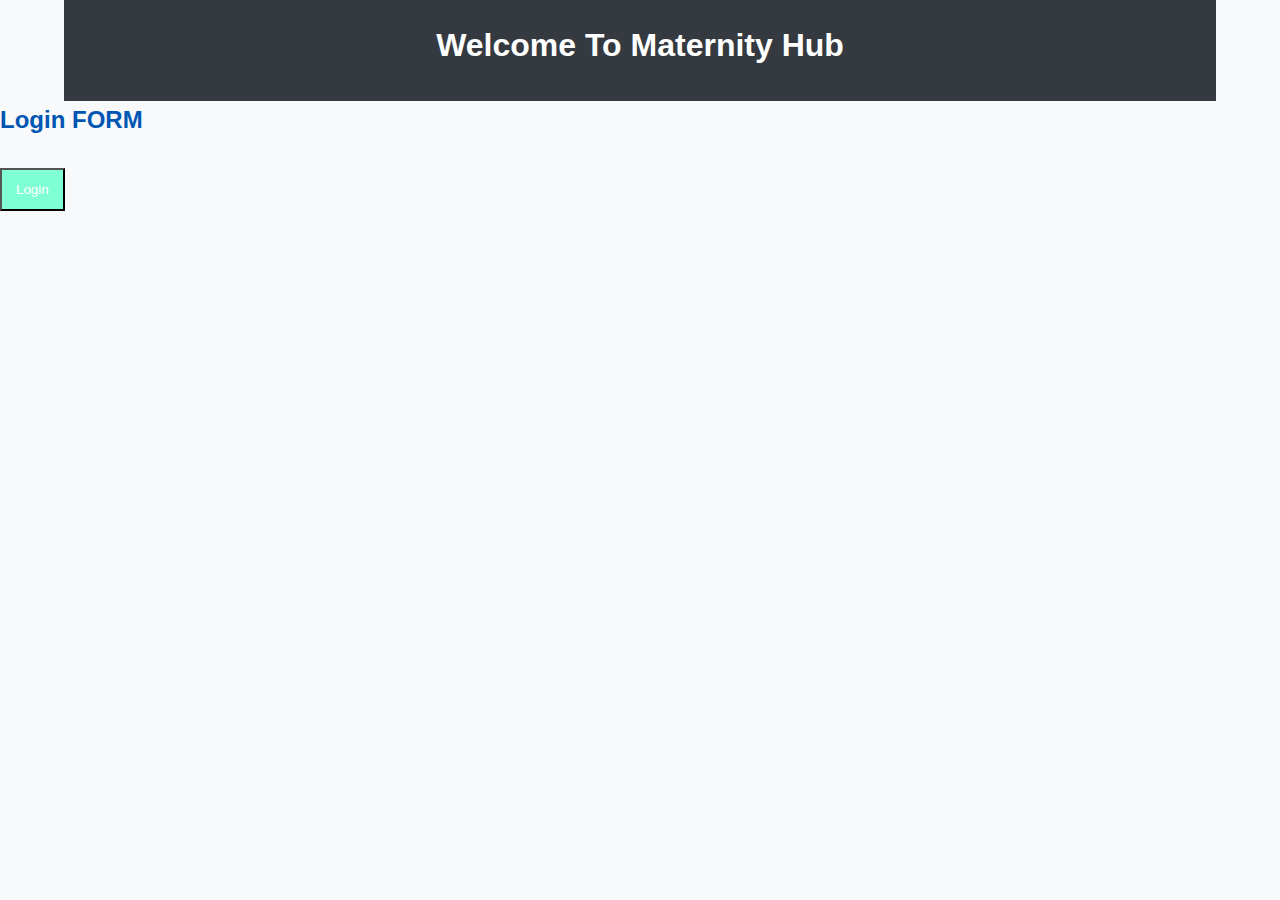
<file: index.html>
<!DOCTYPE html>
<html lang="en">
<head>
    <meta charset="UTF-8">
    <meta name="author" content="chukwnnonso Kuzue"
    <meta name="viewport" content="width=device-width, initial-scale=1.0">
    <meta http-equiv="refresh" content="30">
    <meta http-equiv="x-uA-compatible" content="IE-edge">
    <title>Sign up</title>
    <link rel="stylesheet" href="style.css">
    <link rel="stylesheet" href="css/styles.css">
</head>
<body>
    <header class="container">
        <h1 class="welcome">Welcome To Maternity Hub</h1>
        <nav>
            <!-- <a href="index.html">Login Page</a> -->
          <!--   <a href="UserRegistration.html">Sign Up</a> -->
            <!-- <a href="dashboard.html">Dashboard</a>
            <a href="Symptoms.html">Symptoms</a>
            <a href="Analysis.html">Analysis</a>
            <a href="CheckUp.html">CheckUp</a>
            <a href="about_us.html">My Team</a> -->
            
        </nav>
    </header>
    <h2 class="heading">Login FORM</h2>
    <button onclick="document.getElementById('all').style.display='block'" style="width:auto;">Login</button>
    
    <div class="entire animate" id="all">
        <form class="form_content" id="loginForm">
            <div class="imgcontainer">
                <span class="close">&times;</span>
                <img src="images/Avatar2048x2048.jpg" alt="profile_Avatar" class="avatar">
            </div >
            <div class=form_container>
                <p><label for="email">Email</label>
                <input type="email" id="email" name="email" autocomplete="on">
            </p>
            <p><label for="password">password</label>
                <input type="password" id="password" name="password">
            </p>
            <p>
                <button type="submit" class="login">Login</button>
            </p><br>
            <div class="account">
                <p>Don't have an account? <a href="register.html">SignUp Here</a></p>
            </div>
            <input type="checkbox" checked id="checkbox" name="checkbox">
            <label for="checkbox">Remember me?</label>
            <div>
                <button type="button" class="cancelbtn">Cancel</button>
                <span class="pass">Forgot<a href="#">password?</a> </span>
            </div>
        </div>
        </form>


    <footer><p class="fff">&copy; copyright 2024 | Marternity Health App | powered by 3MTT| <a href="#">support</a>|<a href="#">Terms of Services</a></p>
        <div><a href="#">BACK TO Home</a><a href="index.html">Home page</a></div>   
    </footer>
</div>
    <script src="main.js"></script>
</body>
</html>
</file>
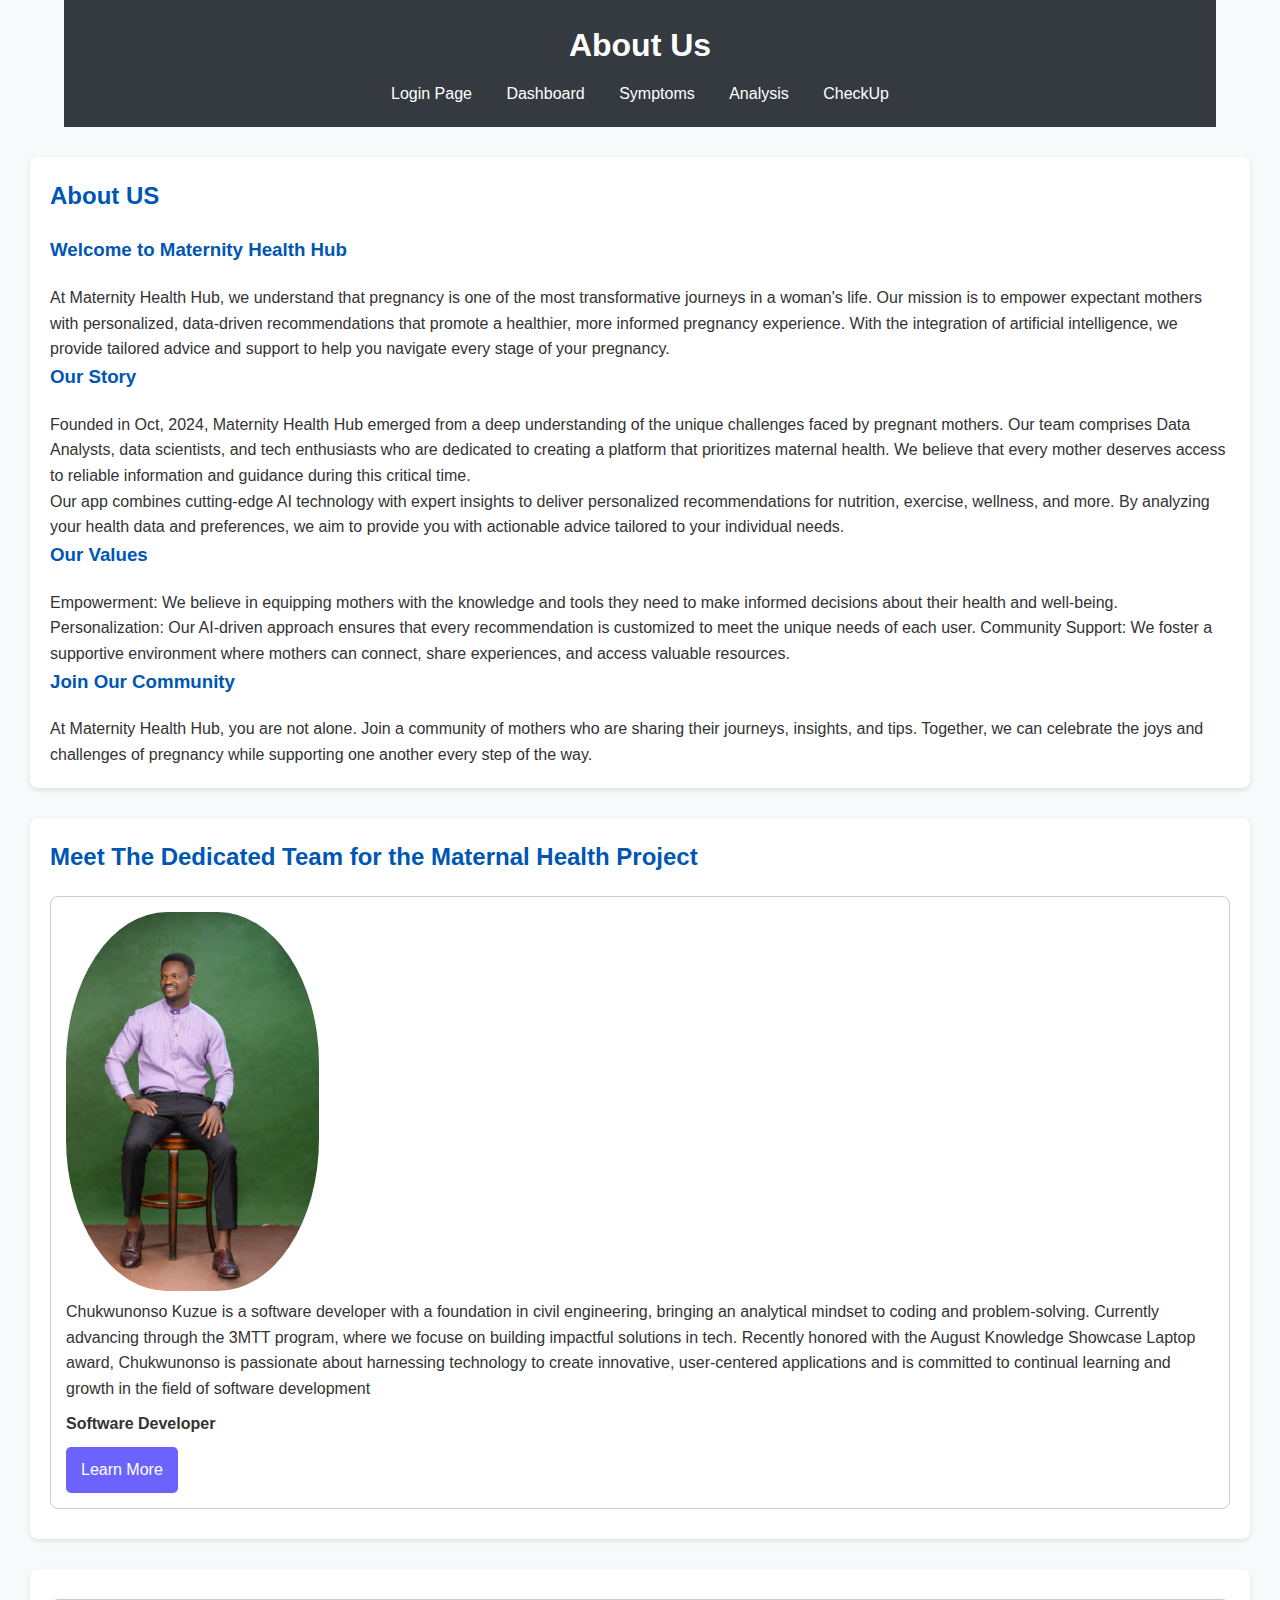
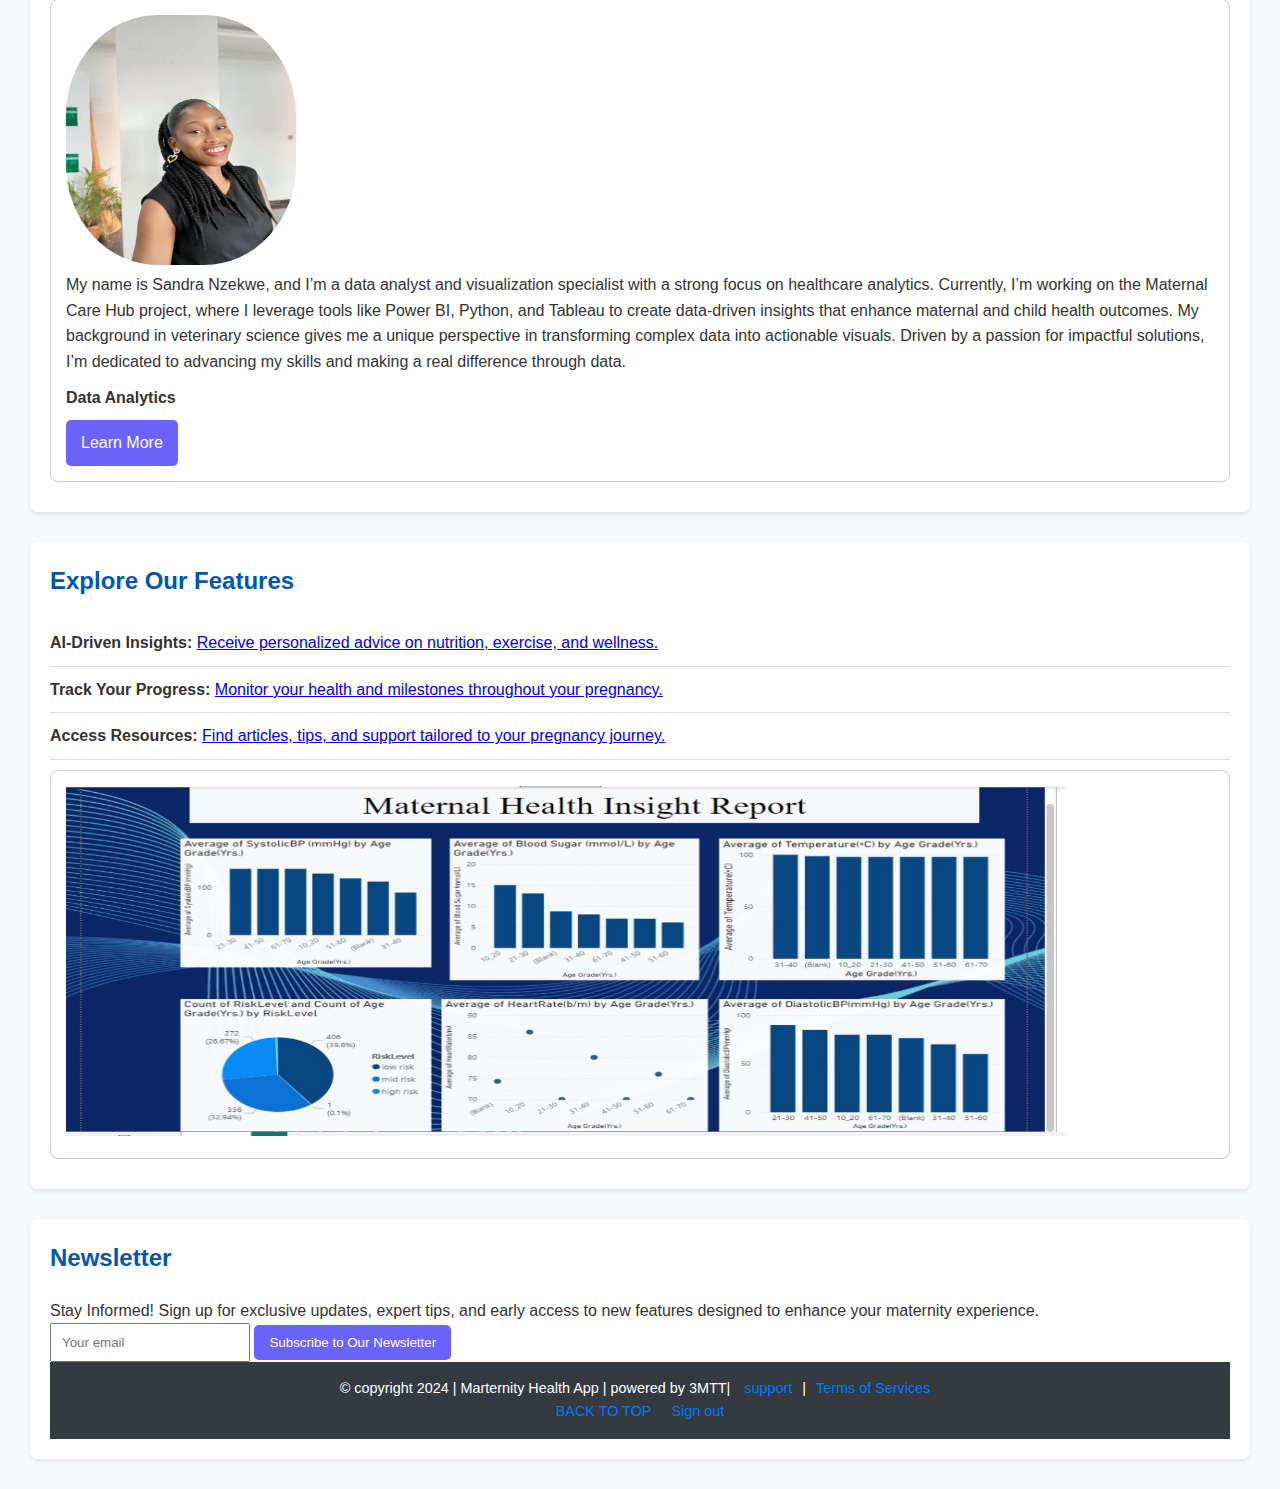
<file: about_us.html>
<!DOCTYPE html>
<html lang="en">
<head>
    <meta charset="UTF-8">
    <meta name="author" content="chukwnnonso Kuzue"
    <meta name="viewport" content="width=device-width, initial-scale=1.0">
    <meta http-equiv="refresh" content="30">
    <meta http-equiv="x-uA-compatible" content="IE-edge">
    <title>about us</title>
    <link rel="stylesheet" href="css/styles.css">
</head>
<body>
    <header class="container">
        <h1 class="welcome">About Us</h1>
        <nav>
            <a href="index.html">Login Page</a>
            <!-- <a href="UserRegistration.html">Sign Up</a> -->
            <a href="dashboard.html">Dashboard</a>
            <a href="Symptoms.html">Symptoms</a>
            <a href="Analysis.html">Analysis</a>
            <a href="CheckUp.html">CheckUp</a>
            <!-- <a href="about_us.html">My Team</a> -->
            
        </nav>
    </header>
<section>
    <h2>About US</h2>
    <h3>Welcome to Maternity Health Hub</h3>
    <p>
        At Maternity Health Hub, we understand that pregnancy is one of the most transformative journeys in a woman's life. Our mission is to empower expectant mothers with personalized, data-driven recommendations that promote a healthier, more informed pregnancy experience. With the integration of artificial intelligence, we provide tailored advice and support to help you navigate every stage of your pregnancy.
    </p>


    <h3>Our Story</h3>
    <p>Founded in Oct, 2024, Maternity Health Hub emerged from a deep understanding of the unique challenges faced by pregnant mothers. Our team comprises Data Analysts, data scientists, and tech enthusiasts who are dedicated to creating a platform that prioritizes maternal health. We believe that every mother deserves access to reliable information and guidance during this critical time.</p>
        
    Our app combines cutting-edge AI technology with expert insights to deliver personalized recommendations for nutrition, exercise, wellness, and more. By analyzing your health data and preferences, we aim to provide you with actionable advice tailored to your individual needs.
        
    <p><h3>Our Values</h3></p>
    Empowerment: We believe in equipping mothers with the knowledge and tools they need to make informed decisions about their health and well-being.
    Personalization: Our AI-driven approach ensures that every recommendation is customized to meet the unique needs of each user.
    Community Support: We foster a supportive environment where mothers can connect, share experiences, and access valuable resources.</p>

    <h3>Join Our Community</h3>
    At Maternity Health Hub, you are not alone. Join a community of mothers who are sharing their journeys, insights, and tips. Together, we can celebrate the joys and challenges of
    pregnancy while supporting one another every step of the way. 
</section>

<section>
    <p><h2>Meet The Dedicated Team for the Maternal Health Project</h2></p>
    <div class="team-member"><img style="border-radius: 40%; width:22% " src="images/nony_chibday.jpeg" alt="chukwunonso">
        <p>Chukwunonso Kuzue is a software developer with a foundation in civil engineering, bringing an analytical mindset to coding and problem-solving. Currently advancing through the 3MTT program, where we focuse on building impactful solutions in tech. Recently honored with the August Knowledge Showcase Laptop award, Chukwunonso is passionate about harnessing technology to create innovative, user-centered applications and is committed to continual learning and growth in the field of software development</p>
        <ul>
            <li><strong> Software Developer</strong></li>
        </ul>
        <a href="https://www.linkedin.com/in/kuzue-chukwunonso-0b3170165/" class="learn-more">Learn More</a>
    </div>
</section>

<section>
    <div class="team-member"><img style="border-radius: 40%; width:20%"" src="images/sandra.jpeg" alt="chukwunonso" height="250" width="200">
        <p>My name is Sandra Nzekwe, and I’m a data analyst and visualization specialist with a strong focus on healthcare analytics. Currently, I’m working on the Maternal Care Hub project, where I leverage tools like Power BI, Python, and Tableau to create data-driven insights that enhance maternal and child health outcomes. My background in veterinary science gives me a unique perspective in transforming complex data into actionable visuals. Driven by a passion for impactful solutions, I’m dedicated to advancing my skills and making a real difference through data.</p>
        <ul>
            <li><strong> Data Analytics</strong></li>
        </ul>
        <a href="https://www.linkedin.com/in/sandra-nzekwe-37416a239" class="learn-more">Learn More</a>
    </div>
</section>
        
</ul>
<section id="features">
    <h2>Explore Our Features</h2>
    <ul>
        <li><strong>AI-Driven Insights:</strong> <a href="#">Receive personalized advice on nutrition, exercise, and wellness.</a></li>
        <li><strong>Track Your Progress:</strong> <a href="#"> Monitor your health and milestones throughout your pregnancy.</a></li>
        <li><strong>Access Resources:</strong> <a href="#"> Find articles, tips, and support tailored to your pregnancy journey.</a></li>
        <div class="team-member"><img src="images/martenal_healthdash_blue.jpeg" alt="chukwunonso" height="350" width="1000">
    </ul>
</section>
    
    
<section id="newsletter">
    <h2>Newsletter</h2>
    <p>Stay Informed! Sign up for exclusive updates, expert tips, and early access to new features designed to enhance your maternity experience.</p>
    <input type="email" placeholder="Your email" required>
    <button type="submit">Subscribe to Our Newsletter</button>
    <footer><p class="fff">&copy; copyright 2024 | Marternity Health App | powered by 3MTT| <a href="#">support</a>|<a href="#">Terms of Services</a></p>
        <div><a href="#">BACK TO TOP</a><a href="logout">Sign out</a></div>   
        </footer>
    </body>
    </html>
</file>
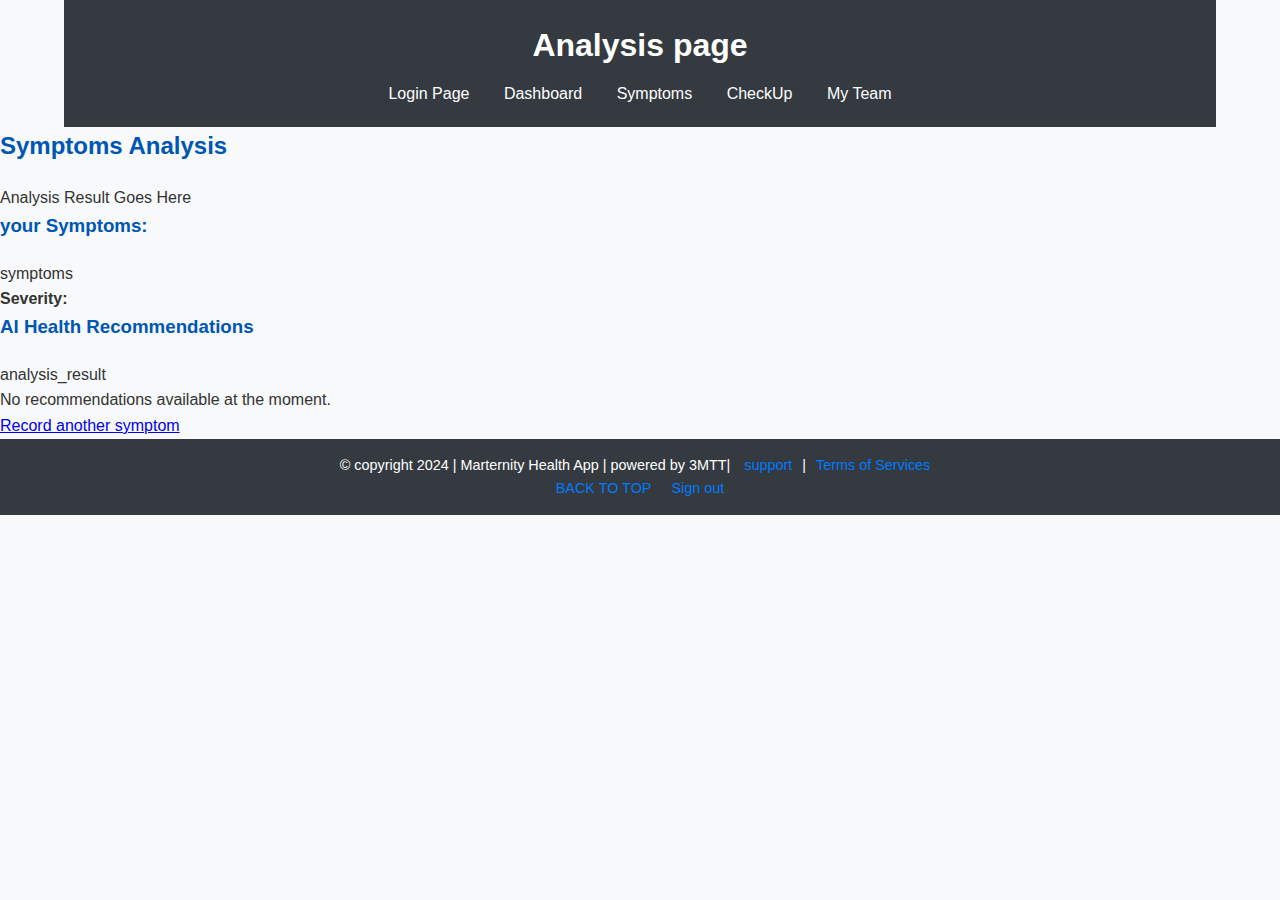
<file: Analysis.html>
<!DOCTYPE html>
<html lang="en">
<head>
    <meta charset="UTF-8">
    <meta name="author" content="chukwnnonso Kuzue"
    <meta name="viewport" content="width=device-width, initial-scale=1.0">
    <meta http-equiv="refresh" content="30">
    <meta http-equiv="x-uA-compatible" content="IE-edge">
    <title>Analysis</title>
    <link rel="stylesheet" href="css/styles.css">
</head>
<body>
    <header class="container">
        <h1 class="welcome">Analysis page</h1>
        <nav>
            <a href="index.html">Login Page</a>
            <!-- <a href="UserRegistration.html">Sign Up</a> -->
            <a href="dashboard.html">Dashboard</a>
            <a href="Symptoms.html">Symptoms</a>
            <!-- <a href="Analysis.html">Analysis</a> -->
            <a href="CheckUp.html">CheckUp</a>
            <a href="about_us.html">My Team</a>
            
        </nav>
    </header>
        <h2>Symptoms Analysis</h2>
        <div>

            <p>Analysis Result Goes Here</p>
            <h3><strong> your Symptoms:</strong></h3>
            <p>symptoms </p>
            <p><strong>Severity:</strong></p>

            <h3>AI Health Recommendations</h3>
            <p>analysis_result</p>

            <p>No recommendations available at the moment.</p>

            <a href="Symptoms.html">Record another symptom</a>
        </div>
        <footer><p class="fff">&copy; copyright 2024 | Marternity Health App | powered by 3MTT| <a href="#">support</a>|<a href="#">Terms of Services</a></p>
            <div><a href="#">BACK TO TOP</a><a href="{% url 'logout' %}">Sign out</a></div>   
            </footer>
        </body>
        </html>
</file>
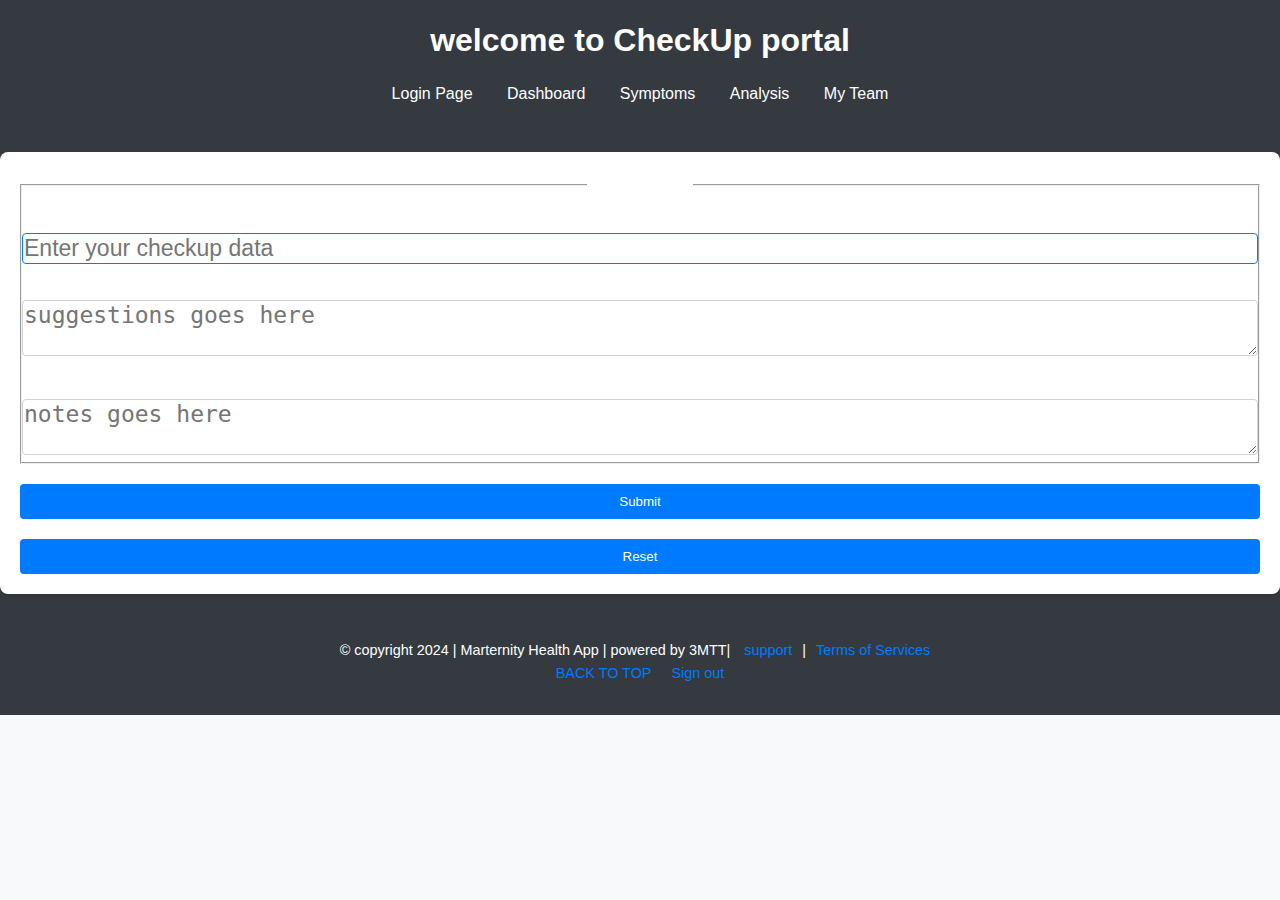
<file: CheckUp.html>
<!DOCTYPE html>
<html lang="en">
<head>
    <meta charset="UTF-8">
    <meta name="author" content="chukwunonso Kuzue"
    <meta name="viewport" content="width=device-width, initial-scale=1.0">
    <meta http-equiv="refresh" content="30">
    <meta http-equiv="x-uA-compatible" content="IE-edge">
    <title>Marternity Homepage</title>
    <link rel="stylesheet" href="css/styles.css">
</head>
<body>
    <header>
        <h1>welcome to CheckUp portal</h1>
        <header>

            <nav>
                <a href="index.html">Login Page</a>
                <!-- <a href="UserRegistration.html">Sign Up</a> -->
                <a href="dashboard.html">Dashboard</a>
                <a href="Symptoms.html">Symptoms</a>
                <a href="Analysis.html">Analysis</a>
                <!-- <a href="CheckUp.html">CheckUp</a> -->
                <a href="about_us.html">My Team</a>
                
            </nav>

    </header>
    <main>
        <form action="#" method="post">
            <fieldset>
            <legend>Daily CheckUp</legend>
            <P>
                <label for="checkup">CheckUp Data</label>
                <input type="text" id="checkup" name="CheckUp" autofocus autocomplete="on" placeholder="Enter your checkup data" >
            
            </P>
            <P>
                <label for="suggestions">Suggestions</label>
                <textarea name="suggestions" id="suggestions" row="15" cols="40" placeholder="suggestions goes here"></textarea>
            
            </P>
            <P>
                <label for="notes">Notes</label>
                <textarea name="notes" id="notes" row="",20 cols="40" placeholder="notes goes here"></textarea>
            </fieldset>
            <button type="submit">Submit</button>
            <button type="reset">Reset</button>

        </form>
    </main>
    <footer><p class="fff">&copy; copyright 2024 | Marternity Health App | powered by 3MTT| <a href="#">support</a>|<a href="#">Terms of Services</a></p>
        <div><a href="#">BACK TO TOP</a><a href="logout">Sign out</a></div>   
        </footer>
    </body>
    </html>
</file>
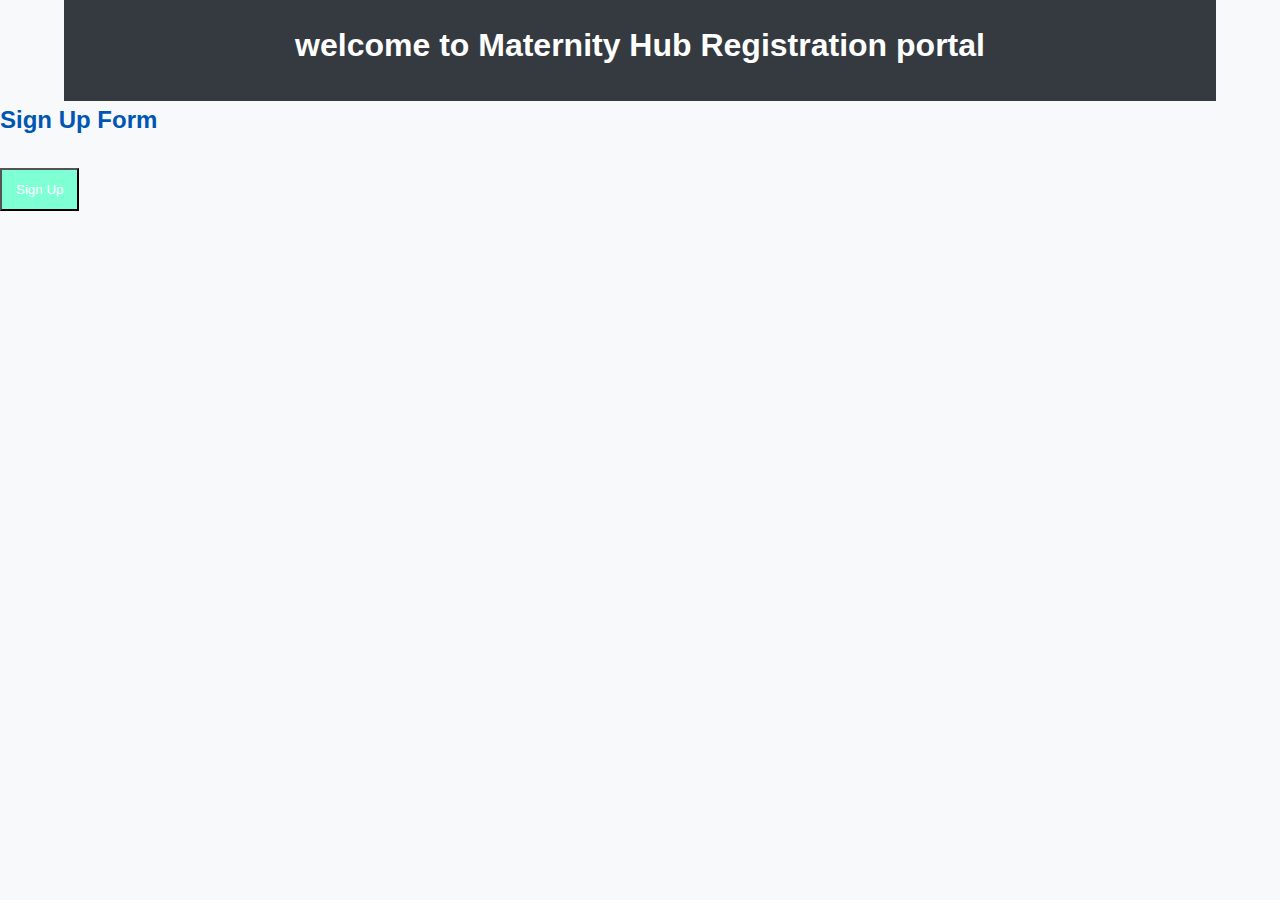
<file: register.html>
<!DOCTYPE html>
<html lang="en">
<head>
    <meta charset="UTF-8">
    <meta name="viewport" content="width=device-width, initial-scale=1.0">
    <title>Document</title>
    <link rel="stylesheet" href="style.css">
    <link rel="stylesheet" href="css/styles.css">
</head>
<body>
    <header class="container">
        <h1 class="welcome">welcome to Maternity Hub Registration portal</h1>
</header>
    <h2 class="heading">Sign Up Form</h2>
    <button onclick="document.getElementById('all').style.display='block'" style="width:auto;">Sign Up</button>
    
    <div class="entire animate" id="all">
        <form class="form_content" id="registrationform">
            <div class="imgcontainer">
                <span class="close">&times;</span>
                <img src="images/Avatar2048x2048.jpg" alt="profile_Avatar" class="avatar">
            </div>
            <div class=form_container>
                <P>
                    <label for="name">FirstName</label>
                    <input type="text" id="name" name="name" autocomplete="on" required  >
                
                </P>
                <P>
                    <label for="Lname">LastName</label>
                    <input type="text" id="Lname" name="lname"  autocomplete="on" required>
                
                </P>
                <P>
                    <label for="email">Email</label>
                    <input type="email" id="email" name="email"  autocomplete="on" required>

                </P>
                <P>
                    <label for="phoneNo">PhoneNumber</label>
                    <input type="tel" id="phoneNo" name="phoneNo" autocomplete="on" required>
                
                </P>
                <P>
                    <label for="password">Password</label>
                    <input type="password" id="password" name="password" required>
                
                </P>
                <P>
                    <label for="confirmpassword">Confirm Password</label>
                    <input type="password" id="confirmpassword" name="confirmpassword"required >
                
                </P>
            
            <div><button type="submit" class="login">Submit</button></div>
            <div class="account">
                <p>Already have an account? <a href="index.html">Login Here</a></p>
            </div>

            <input type="checkbox" checked id="checkbox" name="checkbox">
            <label for="checkbox">Remember me?</label>
            
            <div>
                <button type="button" class="cancelbtn">Cancel</button>
            </div>
        </div>
        </form>
    


    <footer><p class="fff">&copy; copyright 2024 | Marternity Health App | powered by 3MTT| <a href="#">support</a>|<a href="#">Terms of Services</a></p>
        <div><a href="#">BACK TO Home</a><a href="index.html">Home page</a></div> 
    </footer>
</div>
    <script src="main.js"></script>
</body>
</html>
</file>
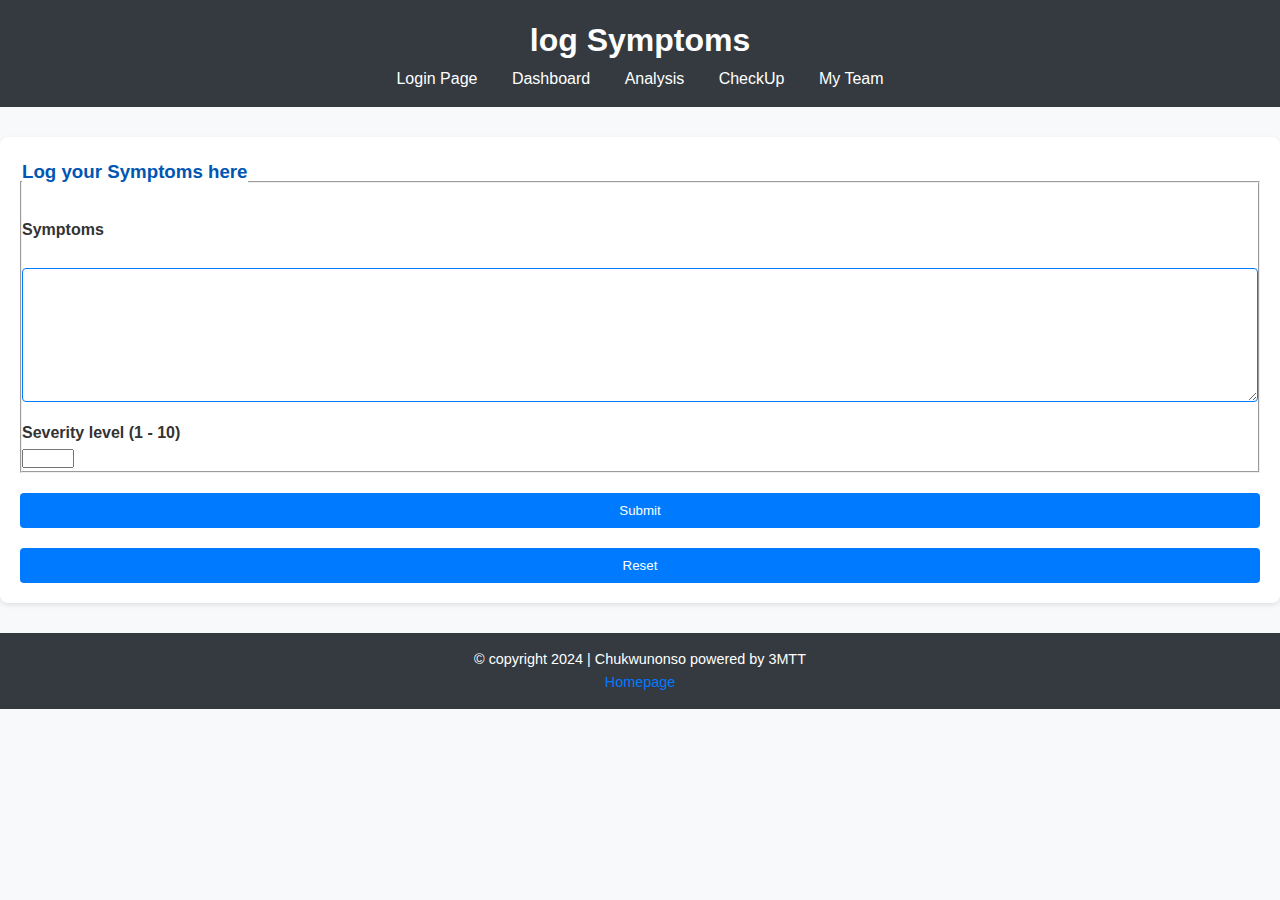
<file: Symptoms.html>
<!DOCTYPE html>
<html lang="en">
<head>
    <meta charset="UTF-8">
    <meta name="author" content="chukwnnonso Kuzue"
    <meta name="viewport" content="width=device-width, initial-scale=1.0">
    <meta http-equiv="refresh" content="30">
    <meta http-equiv="x-uA-compatible" content="IE-edge">
    <title>Marternity Homepage</title>
    <link rel="stylesheet" href="css/styles.css">
</head>
<body>
    <header>
        <h1>log Symptoms</h1>
        <nav>
            <a href="index.html">Login Page</a>
            <!-- <a href="UserRegistration.html">Sign Up</a> -->
            <a href="dashboard.html">Dashboard</a>
            <!-- <a href="Symptoms.html">Symptoms</a> -->
            <a href="Analysis.html">Analysis</a>
            <a href="CheckUp.html">CheckUp</a>
            <a href="about_us.html">My Team</a>
            
        </nav>
    </header>
    <main>
        <form action="#" method="post">
            <fieldset>
            <legend><strong><h3>Log your Symptoms here</h3></strong></legend>
            <P>
                <label for="symptoms">Symptoms</label><br>
                <textarea name="symptoms" id="symptoms" rows="5" cols="20" autofocus></textarea>
            
            </P>
            <p>
                <label for="severity">Severity level (1 - 10)</label>
                <input type="number" min="1" max="10"    required >
            </p>
           
            </fieldset>
            <button type="submit">Submit</button>
            <button type="reset">Reset</button>

        </form>
    </main>
    <footer><p class="fff">&copy; copyright 2024 | Chukwunonso powered by 3MTT </p>
        <p><a href="/">Homepage</a></p>   
        </footer>
</body>
</html>
</file>
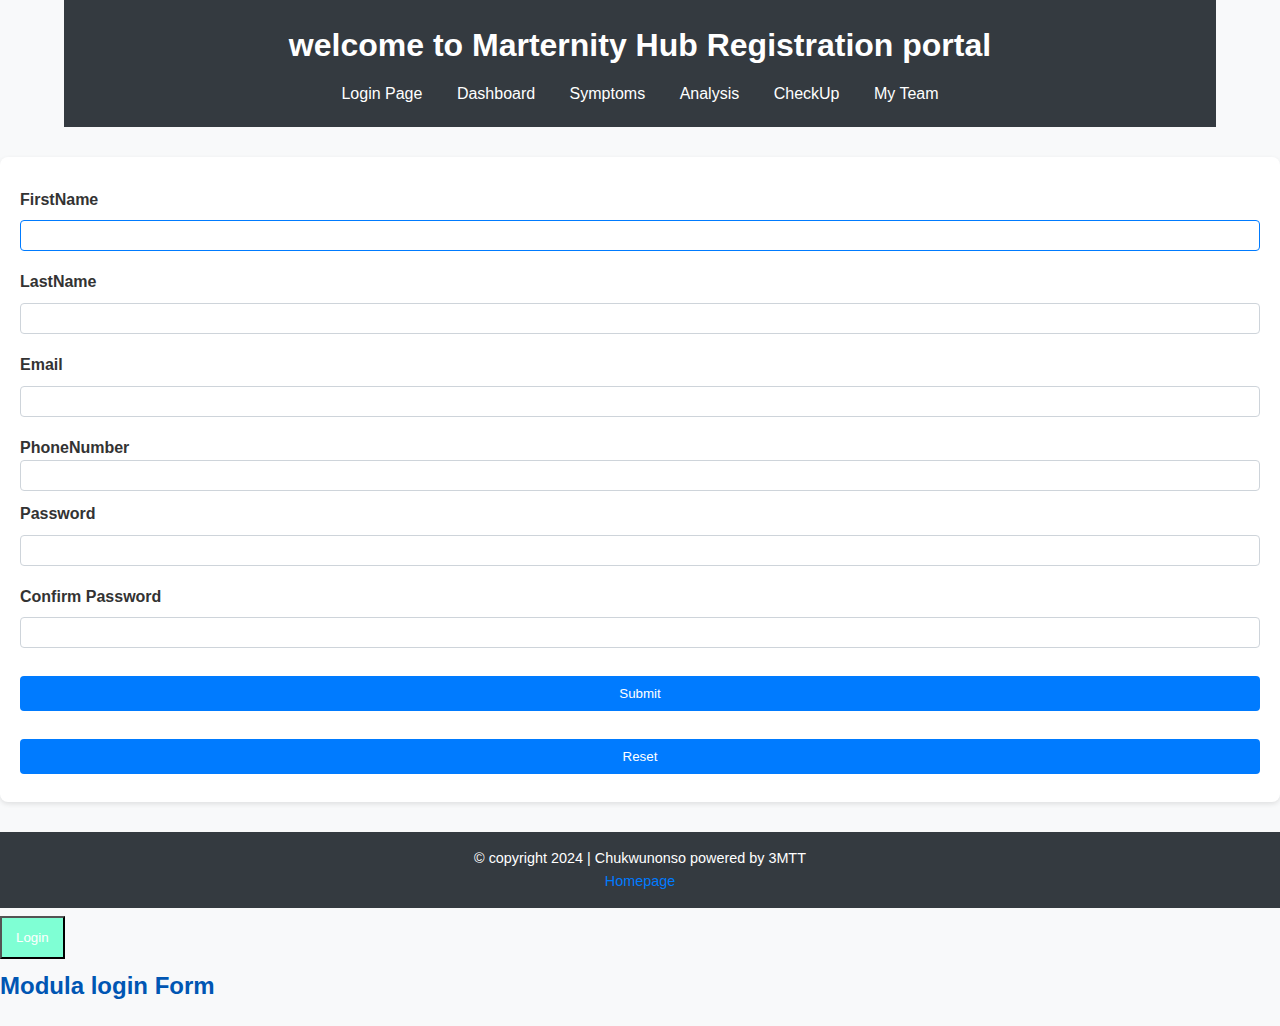
<file: UserRegistration.html>
<!DOCTYPE html>
<html lang="en">
<head>
    <meta charset="UTF-8">
    <meta name="author" content="chukwnnonso Kuzue"
    <meta name="viewport" content="width=device-width, initial-scale=1.0">
    <meta http-equiv="refresh" content="30">
    <meta http-equiv="x-uA-compatible" content="IE-edge">
    <title>Marternity Homepage</title>
    <link rel="stylesheet" href="css/styles.css">
</head>
<body>
    <header class="container">
        <h1 class="welcome">welcome to Marternity Hub Registration portal</h1>

        <nav>
            <a href="index.html">Login Page</a>
            <!-- git -->
            <a href="dashboard.html">Dashboard</a>
            <a href="Symptoms.html">Symptoms</a>
            <a href="Analysis.html">Analysis</a>
            <a href="CheckUp.html">CheckUp</a>
            <a href="about_us.html">My Team</a>
            
        </nav>
    </header>
    <main>
        <form action="#" method="post">
           
            <P>
                <label for="name">FirstName</label>
                <input type="text" id="fName" name="fNAMe" autofocus autocomplete="on"  >
            
            </P>
            <P>
                <label for="Lname">LastName</label>
                <input type="text" id="LName" name="LNAMe"  autocomplete="on">
            
            </P>
            <P>
                <label for="email">Email</label>
                <input type="email" id="email" name="email"  autocomplete="on" >
            
            </P>
            <P>
                <label for="phoneNo">PhoneNumber</label>
                <input type="tel" id="phoneNo" name="phoneNo" autocomplete="on" >
            
            </P>
            <P>
                <label for="Password">Password</label>
                <input type="password" id="password" name="password" >
            
            </P>
            <P>
                <label for="password">Confirm Password</label>
                <input type="password" id="password" name="password" >
            
            </P>
            
            <button type="submit">Submit</button>
            <button type="reset" class="reset">Reset</button>

        </form>
    </main>
    <footer><p class="fff">&copy; copyright 2024 | Chukwunonso powered by 3MTT </p>
    <p><a href="index.html">Homepage</a></p>   
    </footer>
</body>
</html>



<!DOCTYPE html>
<html lang="en">
<head>
    <meta charset="UTF-8">
    <meta name="viewport" content="width=device-width, initial-scale=1.0">
    <title>Document</title>
    <link rel="stylesheet" href="style.css">
</head>
<body>
    <button onclick="document.getElementById('all').style.display='block'" style="width:auto;">Login</button>
    <h2 class="heading">Modula login Form</h2>
    <div class="entire animate" id="all">
        <form action="/action_page.php" method="post" class="form_content">
            <div class="imgcontainer">
                <span class="close">&times;</span>
                <img src="images/Avatar2048x2048.jpg" alt="profile_Avatar" class="avatar">
            ls</div >
            <div class=form_container>
                <p><label for="username">Username</label>
                <input type="text" id="username" name="username">
            </p>
            <p><label for="password">password</label>
                <input type="password" id="Password" name="password">
            </p>
            <p>
                <button type="submit" class="login">Login</button>
            </p><br>
            <input type="checkbox" checked id="checkbox" name="checkbox">
            <label for="checkbox">Remember me?</label>
            <div>
                <button type="button" class="cancelbtn">Cancel</button>
                <span class="pass">Forgot <a href="#">password?</a> </span>
            </div>
        </div>
        </form>
    </div>



    <script src="main.js"></script>
</body>
</html>
</file>
<file: style.css>
/*css resets*/
* {
    padding: 0;
    margin: 0;
    box-sizing: border-box;

}

input[type=text], input[type=password], input[type=email] {
    width: 100%;
    box-sizing: border-box;
    padding: 12px 20px;
    margin: 8px 0px;
    display: inline;
    border: 1px solid grey;

}

button {
    background-color: aquamarine;
    color: white;
    width: 100%;
    cursor:pointer;
    padding: 12px 14px;
    margin: 8px 0

}

button:hover {
    opacity: 0.8;
}

.cancelbtn {
    width: auto;
    padding: 12px 14px;
    background-color: rgb(248, 56, 56);
}

.imgcontainer {
    text-align: center;
    margin: 12px 0 12px 0;
    position: relative;
}

.avatar {
    width: 25%;
    border-radius: 50%;
}

span.pass {
    float: right;
    padding-top: 12px;
}

.entire {
    display: none;
    position: fixed;
    z-index: 1;
    left: 0;
    top: 0;
    width: 100%;
    height: 100%;
    overflow: auto;
    padding-top: 60px;
    background-color: rgba(0, 0, 0, 0.4);
}

/* Modal Content/Box */
.form_content {
    background-color: #fefefe;
    margin: 5% auto 15% auto; /* 5% from the top, 15% from the bottom and centered */
    border: 1px solid #888;
    width: 80%; /* Could be more or less, depending on screen size */
  }
  
 /* The Close Button (x) */
.close {
    position: absolute;
    right: 25px;
    top: 0;
    color: #000;
    font-size: 35px;
    font-weight: bold;
}

.close:hover,
.close:focus {
  color: red;
  cursor: pointer;
}

/* Add Zoom Animation */
.animate {
    -webkit-animation: animatezoom 0.6s;
    animation: animatezoom 0.6s
  }
  
@-webkit-keyframes animatezoom {
    from {-webkit-transform: scale(0)} 
    to {-webkit-transform: scale(1)}
  }

@keyframes animatezoom {
    from {transform: scale(0)} 
    to {transform: scale(1)}
  }

/* Change styles for span and cancel button on extra small screens */
@media screen and (max-width: 300px) {
    span.pass {
       display: block;
       float: none;
    }
    .cancelbtn {
       width: 100%;
    }
  }

.form_container {
    padding: 16px;
}


.account {
    text-align: center;
}
</file>
<file: css/styles.css>
/* General Reset */
*,
*::before,
*::after {
    margin: 0;
    padding: 0;
    box-sizing: border-box;
}

body {
    font-family: Arial, sans-serif;
    background-color: #f8f9fa;
    color: #333;
    line-height: 1.6;

}

/* Container */
.container {
    width: 90%;
    max-width: 1200px;
    margin: 0 auto;
    padding: 20px;
}

/* Header */
header {
    background-color: #343a40;
    color: #fff;
    padding: 15px 0;
    text-align: center;
}

header h1.welcome {
    font-size: 2rem;
    font-weight: bold;
    margin-bottom: 10px;
}

header nav a {
    color: #ffffff;
    text-decoration: none;
    padding: 0 15px;
    font-weight: 500;
}

header nav a:hover {
    color: #007bff;
}

/* Navbar */
.navbar {
    display: flex;
    justify-content: space-between;
    align-items: center;
    background-color: #007bff;
    color: white;
    padding: 10px 20px;
}

.navbar ul {
    list-style-type: none;
    display: flex;
    gap: 15px;
}

.navbar a {
    color: #ffffff;
    text-decoration: none;
    font-weight: 600;
}

.navbar a:hover {
    color: #e9ecef;
}

/* Main Section */
main {
    margin: 30px 0;
}

h2, h3 {
    color: #0056b3;
    margin-bottom: 20px;
}

/* Forms */
form {
    background-color: #ffffff;
    padding: 20px;
    border-radius: 8px;
    box-shadow: 0 2px 5px rgba(0, 0, 0, 0.1);
}

form label {
    font-weight: bold;
    margin-top: 10px;
    display: block;
}

form input[type="text"],
form input[type="password"],
form input[type="email"],
form input[type="Tel"],
form textarea {
    width: 100%;
    padding: 1px;
    margin-top: 5px auto;
    border: 1px solid #ced4da;
    border-radius: 4px;
    font-size: 23px;
}

form input[type="text"]:focus,
form input[type="password"]:focus,
form textarea:focus {
    outline: none;
    border-color: #007bff;
}

form button[type="submit"],
form button[type="reset"] {
    padding: 10px 20px;
    margin-top: 20px;
    background-color: #007bff;
    border: none;
    color: #ffffff;
    cursor: pointer;
    border-radius: 4px;
    width: 100%
}

form button[type="submit"]:hover,
form button[type="reset"]:hover {
    background-color: #0056b3;
}

/* Sections */
section {
    margin: 30px;
    padding: 20px;
    background-color: #ffffff;
    border-radius: 8px;
    box-shadow: 0 2px 5px rgba(0, 0, 0, 0.1);
}

section ul {
    list-style-type: none;
}

section ul li {
    padding: 10px 0;
    border-bottom: 1px solid #ddd;
}

section ul li:last-child {
    border-bottom: none;
}

/* Alerts */
.alert {
    background-color: #ffc107;
    padding: 15px;
    margin-top: 15px;
    border-radius: 4px;
    color: #856404;
}

/* Footer */
footer {
    background-color: #343a40;
    color: #ffffff;
    text-align: center;
    padding: 15px;
    font-size: 0.9rem;
}

footer a {
    color: #007bff;
    text-decoration: none;
    padding: 0 10px;
}

footer a:hover {
    color: #ffffff;
}

/* Button Links */
a.button-link {
    display: inline-block;
    background-color: #007bff;
    color: #ffffff;
    padding: 10px 20px;
    border-radius: 4px;
    text-decoration: none;
    font-weight: bold;
    margin-top: 10px;
}

a.button-link:hover {
    background-color: #0056b3;
}

/* Responsive Design */
@media (max-width: 768px) {
    header h1 {
        font-size: 1.5rem;
    }
    .navbar ul {
        flex-direction: column;
        align-items: center;
    }
    form input[type="text"],
    form input[type="password"],
    form input[type="email"],
    form textarea {
        font-size: 0.9rem;
    }
}

#newsletter input {
    padding: 10px;
    width: 200px;
}

#newsletter button {
    padding: 10px 15px;
    background-color: #6c63ff;
    color: #fff;
    border: none;
    border-radius: 5px;
    cursor: pointer;
}

#newsletter button:hover {
    background-color: #5a54db;
}

.join-button, .learn-more {
    display: inline-block;
    padding: 10px 15px;
    color: #fff;
    background-color: #6c63ff;
    border-radius: 5px;
    text-decoration: none;
}

.join-button:hover, .learn-more:hover {
    background-color: #5a54db;
}

.team-member {
    border: 1px solid #ccc;
    border-radius: 8px;
    padding: 15px;
    margin: 10px 0;
    background-color: #fff;
}
</file>
